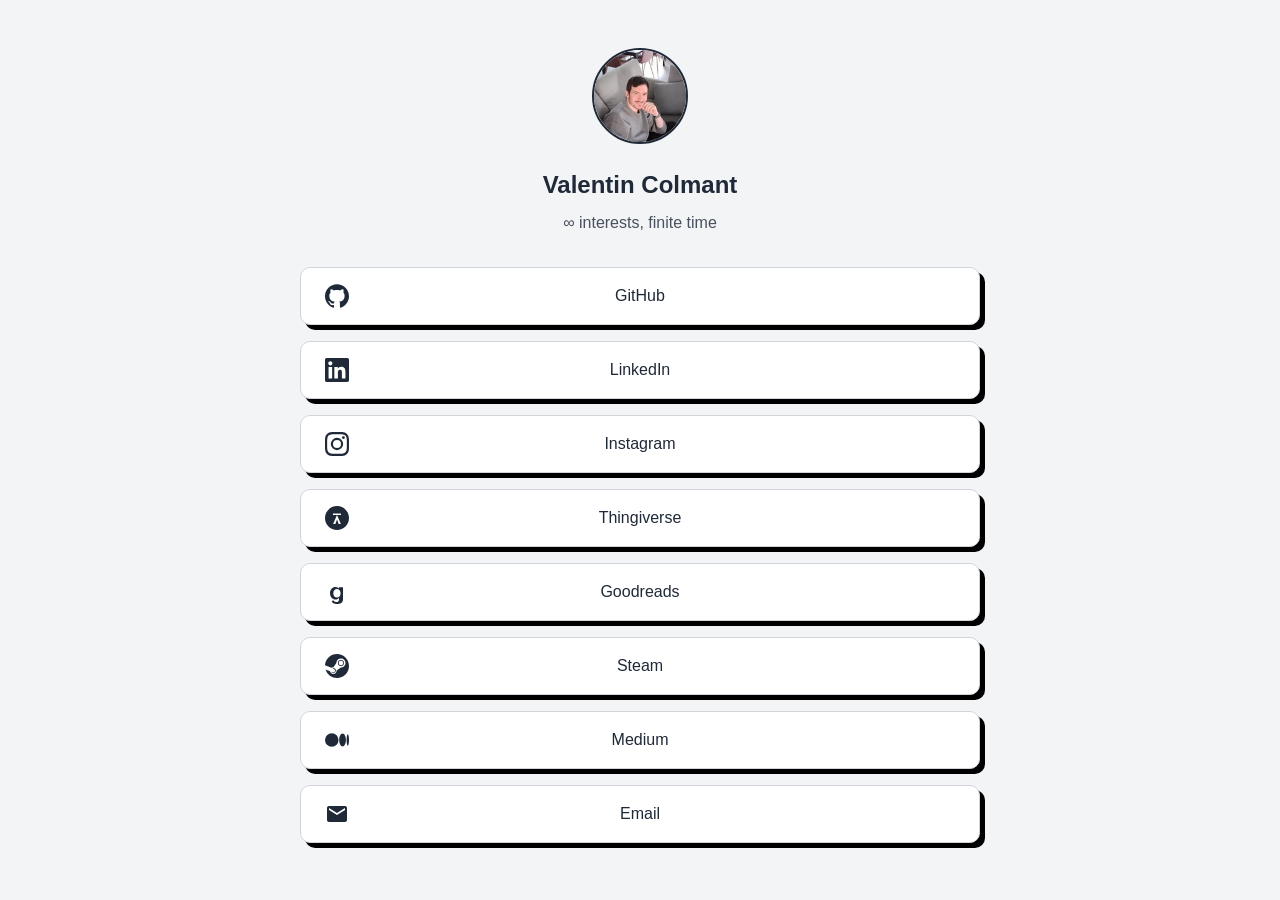
<file: index.html>
<!DOCTYPE html>
<html lang="en">

<head>
  <meta charset="UTF-8">
  <meta name="viewport" content="width=device-width, initial-scale=1.0">
  <meta name="description" content="Valentin Colmant - Full-Stack Web Developer Links">
  <title>Valentin Colmant</title>
  <link rel="stylesheet" href="style.css">
</head>

<body>
  <main>
    <header>
      <img src="assets/images/profile.jpg" alt="Profile picture of Valentin Colmant" class="profile-img">
      <h1>Valentin Colmant</h1>
      <h2>∞ interests, finite time</h2>
    </header>
    <nav aria-label="My links">
      <ul>
        <li>
          <a href="https://github.com/valcol" target="_blank" rel="noopener noreferrer" class="link-item">
            <svg class="icon" viewBox="0 0 24 24" xmlns="http://www.w3.org/2000/svg">
              <path
                d="M12 .297c-6.63 0-12 5.373-12 12 0 5.303 3.438 9.8 8.205 11.385.6.113.82-.258.82-.577 0-.285-.01-1.04-.015-2.04-3.338.724-4.042-1.61-4.042-1.61C4.422 18.07 3.633 17.7 3.633 17.7c-1.087-.744.084-.729.084-.729 1.205.084 1.838 1.236 1.838 1.236 1.07 1.835 2.809 1.305 3.495.998.108-.776.417-1.305.76-1.605-2.665-.3-5.466-1.332-5.466-5.93 0-1.31.465-2.38 1.235-3.22-.135-.303-.54-1.523.105-3.176 0 0 1.005-.322 3.3 1.23.96-.267 1.98-.399 3-.405 1.02.006 2.04.138 3 .405 2.28-1.552 3.285-1.23 3.285-1.23.645 1.653.24 2.873.12 3.176.765.84 1.23 1.91 1.23 3.22 0 4.61-2.805 5.625-5.475 5.92.42.36.81 1.096.81 2.22 0 1.606-.015 2.896-.015 3.286 0 .315.21.69.825.57C20.565 22.092 24 17.592 24 12.297c0-6.627-5.373-12-12-12" />
            </svg>
            GitHub
          </a>
        </li>
        <li>
          <a href="https://www.linkedin.com/in/valentincolmant" target="_blank" rel="noopener noreferrer"
            class="link-item">
            <svg class="icon" viewBox="0 0 24 24" xmlns="http://www.w3.org/2000/svg">
              <path
                d="M20.447 20.452h-3.554v-5.569c0-1.328-.027-3.037-1.852-3.037-1.853 0-2.136 1.445-2.136 2.939v5.667H9.351V9h3.414v1.561h.046c.477-.9 1.637-1.85 3.37-1.85 3.601 0 4.267 2.37 4.267 5.455v6.286zM5.337 7.433c-1.144 0-2.063-.926-2.063-2.065 0-1.138.92-2.063 2.063-2.063 1.14 0 2.064.925 2.064 2.063 0 1.139-.925 2.065-2.064 2.065zm1.782 13.019H3.555V9h3.564v11.452zM22.225 0H1.771C.792 0 0 .774 0 1.729v20.542C0 23.227.792 24 1.771 24h20.451C23.2 24 24 23.227 24 22.271V1.729C24 .774 23.2 0 22.222 0h.003z" />
            </svg>
            LinkedIn
          </a>
        </li>
        <li>
          <a href="https://www.instagram.com/valcolnc/" target="_blank" rel="noopener noreferrer" class="link-item">
            <svg class="icon" viewBox="0 0 24 24" xmlns="http://www.w3.org/2000/svg">
              <path
                d="M12 2.163c3.204 0 3.584.012 4.85.07 3.252.148 4.771 1.691 4.919 4.919.058 1.265.069 1.645.069 4.849 0 3.205-.012 3.584-.069 4.849-.149 3.225-1.664 4.771-4.919 4.919-1.266.058-1.644.07-4.85.07-3.204 0-3.584-.012-4.849-.07-3.26-.149-4.771-1.699-4.919-4.92-.058-1.265-.07-1.644-.07-4.849 0-3.204.013-3.583.07-4.849.149-3.227 1.664-4.771 4.919-4.919 1.266-.057 1.645-.069 4.849-.069zM12 0C8.741 0 8.333.014 7.053.072 2.695.272.273 2.69.073 7.052.014 8.333 0 8.741 0 12c0 3.259.014 3.668.072 4.948.2 4.358 2.618 6.78 6.98 6.98C8.333 23.986 8.741 24 12 24c3.259 0 3.668-.014 4.948-.072 4.354-.2 6.782-2.618 6.979-6.98.059-1.28.073-1.689.073-4.948 0-3.259-.014-3.667-.072-4.947-.196-4.354-2.617-6.78-6.979-6.98C15.668.014 15.259 0 12 0zm0 5.838a6.162 6.162 0 100 12.324 6.162 6.162 0 000-12.324zM12 16a4 4 0 110-8 4 4 0 010 8zm6.406-11.845a1.44 1.44 0 100 2.881 1.44 1.44 0 000-2.881z" />
            </svg>
            Instagram
          </a>
        </li>
        <li>
          <a href="https://www.thingiverse.com/valcol/designs" target="_blank" rel="noopener noreferrer"
            class="link-item">
            <svg class="icon" viewBox="0 0 24 24" xmlns="http://www.w3.org/2000/svg">
              <path
                d="M12 0C5.373 0 0 5.373 0 12s5.373 12 12 12 12-5.373 12-12S18.627 0 12 0zm3.87 18h-2.18l-1.65-4.5h-.04l-1.65 4.5H8.17l3.8-9h-4V7.5h8v1.5h-4l3.9 9z" />
            </svg>
            Thingiverse
          </a>
        </li>
        <li>
          <a href="https://www.goodreads.com/valcol" target="_blank" rel="noopener noreferrer" class="link-item">
            <svg class="icon" viewBox="0 0 24 24" xmlns="http://www.w3.org/2000/svg">
              <path
                d="M11.4 24c-2.3 0-4-1-4.7-2.7l1.7-1c.4 1 1.3 1.7 2.8 1.7 1.8 0 2.8-1 2.8-2.6V18h-.1c-.5.8-1.7 1.6-3.4 1.6-3 0-5.5-2.6-5.5-6.3 0-3.6 2.4-6.3 5.4-6.3 1.8 0 3 .8 3.5 1.6h.1V7.3h4v12.3c0 2.8-1.9 4.4-4.8 4.4zm.5-15.1c-2 0-3.6 1.6-3.6 4.3 0 2.8 1.6 4.3 3.6 4.3 2.1 0 3.7-1.6 3.7-4.3 0-2.7-1.6-4.3-3.7-4.3z" />
            </svg>
            Goodreads
          </a>
        </li>
        <li>
          <a href="http://steamcommunity.com/id/valcol" target="_blank" rel="noopener noreferrer" class="link-item">
            <svg class="icon" xmlns="http://www.w3.org/2000/svg" width="16" height="16" fill="currentColor"
              class="bi bi-steam" viewBox="0 0 16 16">
              <path
                d="M.329 10.333A8.01 8.01 0 0 0 7.99 16C12.414 16 16 12.418 16 8s-3.586-8-8.009-8A8.006 8.006 0 0 0 0 7.468l.003.006 4.304 1.769A2.2 2.2 0 0 1 5.62 8.88l1.96-2.844-.001-.04a3.046 3.046 0 0 1 3.042-3.043 3.046 3.046 0 0 1 3.042 3.043 3.047 3.047 0 0 1-3.111 3.044l-2.804 2a2.223 2.223 0 0 1-3.075 2.11 2.22 2.22 0 0 1-1.312-1.568L.33 10.333Z" />
              <path
                d="M4.868 12.683a1.715 1.715 0 0 0 1.318-3.165 1.7 1.7 0 0 0-1.263-.02l1.023.424a1.261 1.261 0 1 1-.97 2.33l-.99-.41a1.7 1.7 0 0 0 .882.84Zm3.726-6.687a2.03 2.03 0 0 0 2.027 2.029 2.03 2.03 0 0 0 2.027-2.029 2.03 2.03 0 0 0-2.027-2.027 2.03 2.03 0 0 0-2.027 2.027m2.03-1.527a1.524 1.524 0 1 1-.002 3.048 1.524 1.524 0 0 1 .002-3.048" />
            </svg>
            Steam
          </a>
        </li>
        <li>
          <a href="https://medium.com/@valcol" target="_blank" rel="noopener noreferrer" class="link-item">
            <svg class="icon" viewBox="0 0 24 24" xmlns="http://www.w3.org/2000/svg">
              <path
                d="M13.54 12a6.8 6.8 0 01-6.77 6.82A6.8 6.8 0 010 12a6.8 6.8 0 016.77-6.82A6.8 6.8 0 0113.54 12zM20.96 12c0 3.54-1.51 6.42-3.38 6.42-1.87 0-3.39-2.88-3.39-6.42s1.52-6.42 3.39-6.42 3.38 2.88 3.38 6.42M24 12c0 3.17-.53 5.75-1.19 5.75-.66 0-1.19-2.58-1.19-5.75s.53-5.75 1.19-5.75C23.47 6.25 24 8.83 24 12z" />
            </svg>
            Medium
          </a>
        </li>
        <li>
          <a href="mailto:contact@valcol.me" class="link-item">
            <svg class="icon" viewBox="0 0 24 24" xmlns="http://www.w3.org/2000/svg">
              <path
                d="M20 4H4c-1.1 0-1.99.9-1.99 2L2 18c0 1.1.9 2 2 2h16c1.1 0 2-.9 2-2V6c0-1.1-.9-2-2-2zm0 4l-8 5-8-5V6l8 5 8-5v2z" />
            </svg>
            Email
          </a>
        </li>
      </ul>
    </nav>
  </main>
</body>

</html>
</file>
<file: style.css>
:root {
  /* Colors */
  --bg-color: #f3f4f6;
  --text-color: #1f2937;
  --link-bg: #ffffff;
  --link-text: #1f2937;
  --link-hover-bg: #e5e7eb;
  --link-border: #d1d5db;
  --link-hover-border: #9ca3af;

  /* Layout */
  --max-width: 680px;
  --border-radius: 10px; /* Rounded corners */
  --box-shadow: 5px 5px 0px 0px #000000;

  /* Typography */
  --font-family: -apple-system, BlinkMacSystemFont, "Segoe UI", Roboto, Helvetica, Arial, sans-serif;
  --font-size-base: 16px;
}

@media (prefers-color-scheme: dark) {
  :root {
    --bg-color: #111827;
    --text-color: #f9fafb;
    --link-bg: #1f2937;
    --link-text: #f9fafb;
    --link-hover-bg: #374151;
    --link-border: #374151;
    --link-hover-border: #4b5563;
  }
}

* {
  box-sizing: border-box;
  margin: 0;
  padding: 0;
}

body {
  font-family: var(--font-family);
  background-color: var(--bg-color);
  color: var(--text-color);
  line-height: 1.5;
  font-size: var(--font-size-base);
  min-height: 100vh;
  display: flex;
  flex-direction: column;
  align-items: center;
  padding: 3rem 1.5rem;
}

main {
  width: 100%;
  max-width: var(--max-width);
  display: flex;
  flex-direction: column;
  align-items: center;
}

header {
  text-align: center;
  margin-bottom: 2rem;
}

.profile-img {
  width: 96px;
  height: 96px;
  border-radius: 50%;
  object-fit: cover;
  margin-bottom: 1rem;
  border: 2px solid var(--text-color);
}

h1 {
  font-size: 1.5rem;
  font-weight: 700;
  margin-bottom: 0.5rem;
}

h2 {
  font-size: 1rem;
  font-weight: 400;
  opacity: 0.8;
}

nav {
  width: 100%;
}

ul {
  list-style: none;
  width: 100%;
  display: flex;
  flex-direction: column;
  gap: 1rem;
}

.link-item {
  display: flex;
  align-items: center;
  justify-content: center;
  width: 100%;
  padding: 1rem;
  background-color: var(--link-bg);
  color: var(--link-text);
  text-decoration: none;
  border-radius: var(--border-radius);
  border: 1px solid var(--link-border);
  box-shadow: var(--box-shadow);
  transition: all 0.2s ease-in-out;
  font-weight: 500;
  position: relative;
}

.link-item:hover, .link-item:focus {
  background-color: var(--link-hover-bg);
  border-color: var(--link-hover-border);
  transform: scale(1.02);
  outline: none;
}

.link-item:focus-visible {
  outline: 2px solid var(--text-color);
  outline-offset: 2px;
}

.icon {
  position: absolute;
  left: 1.5rem;
  width: 24px;
  height: 24px;
  fill: currentColor;
}
</file>
